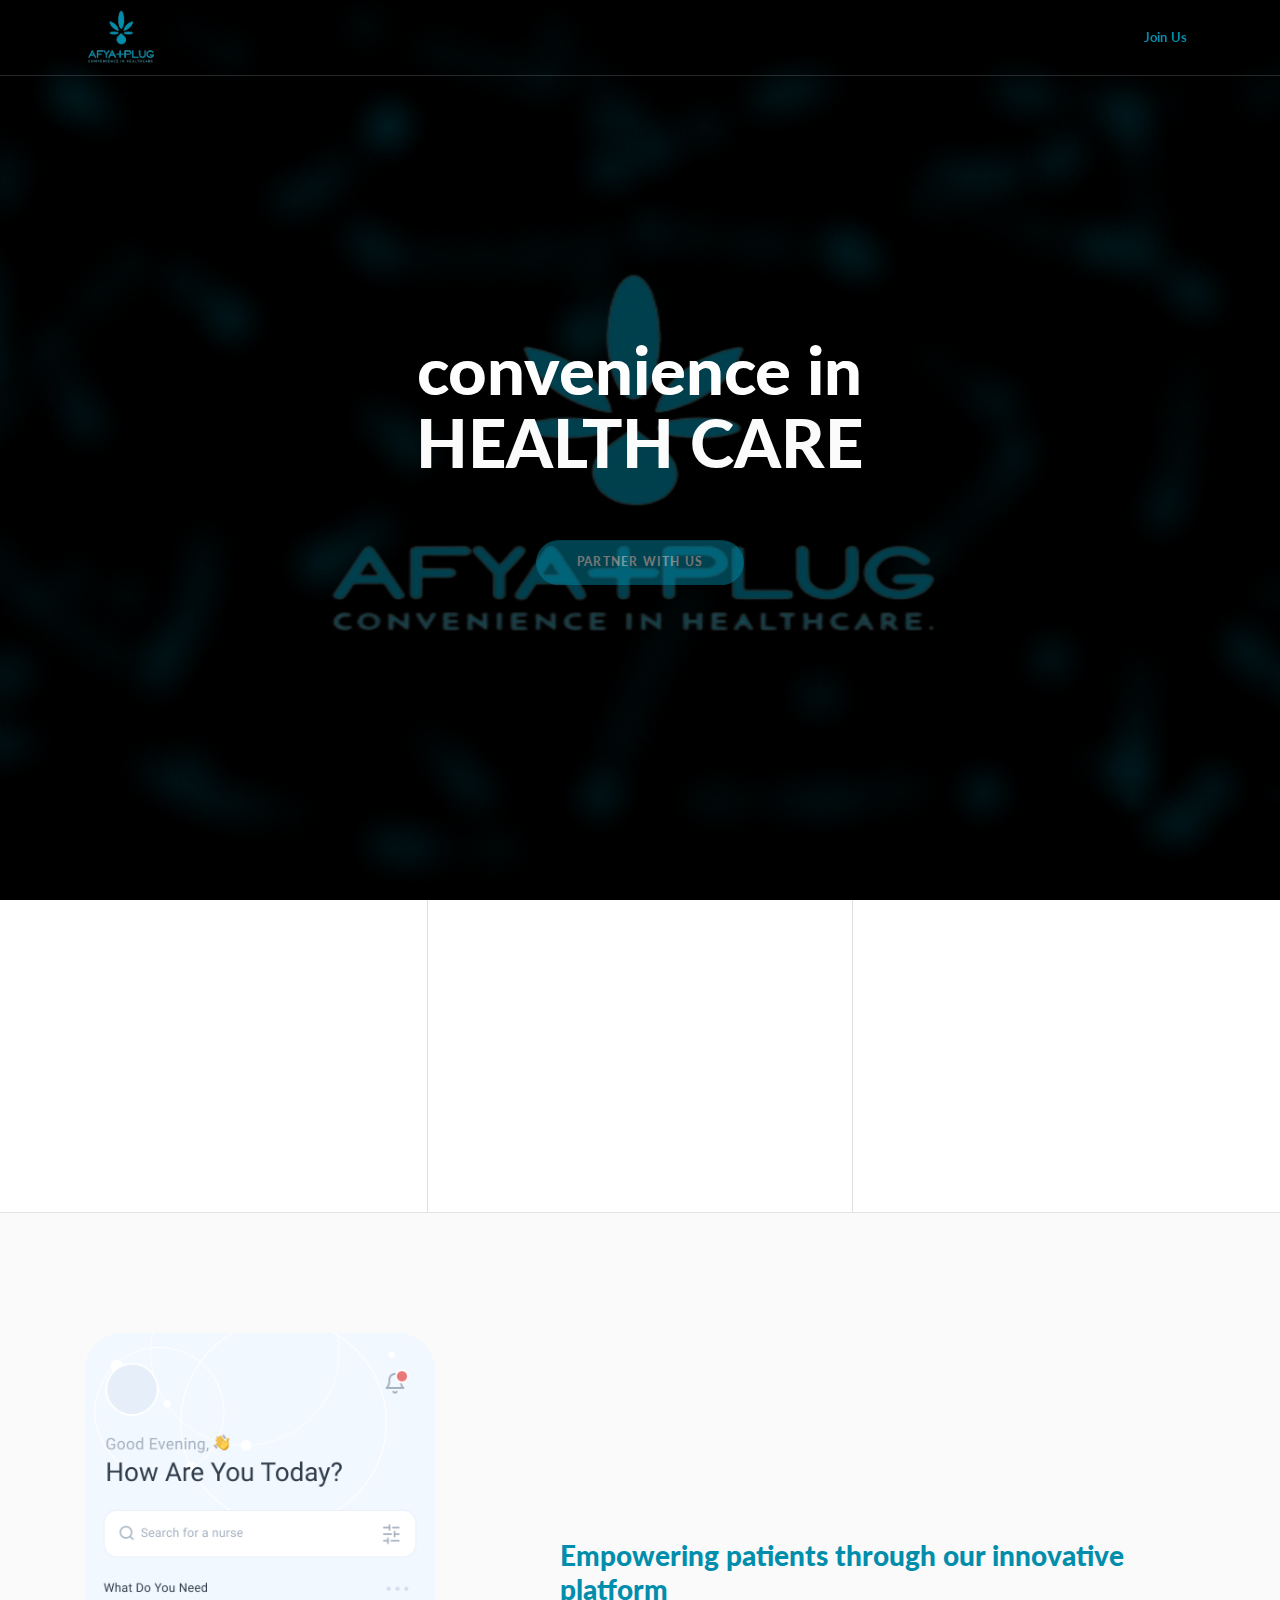
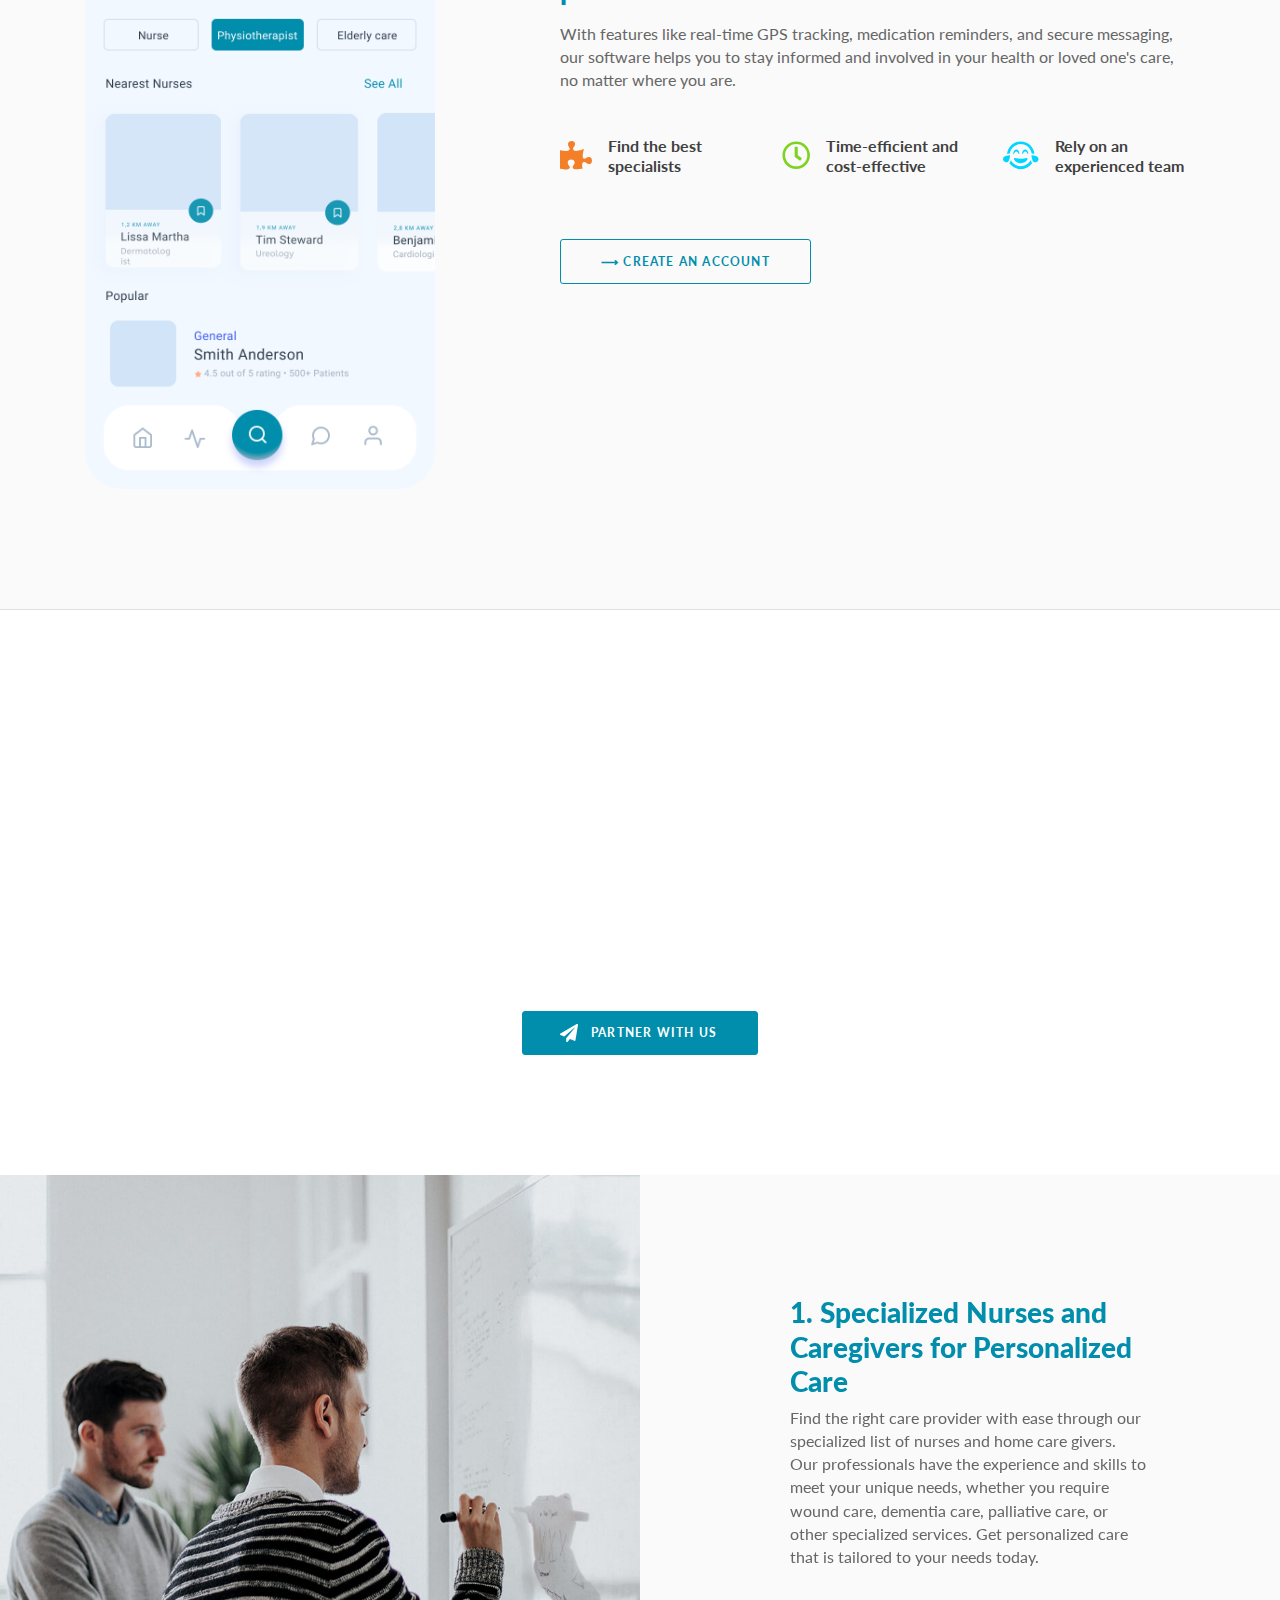
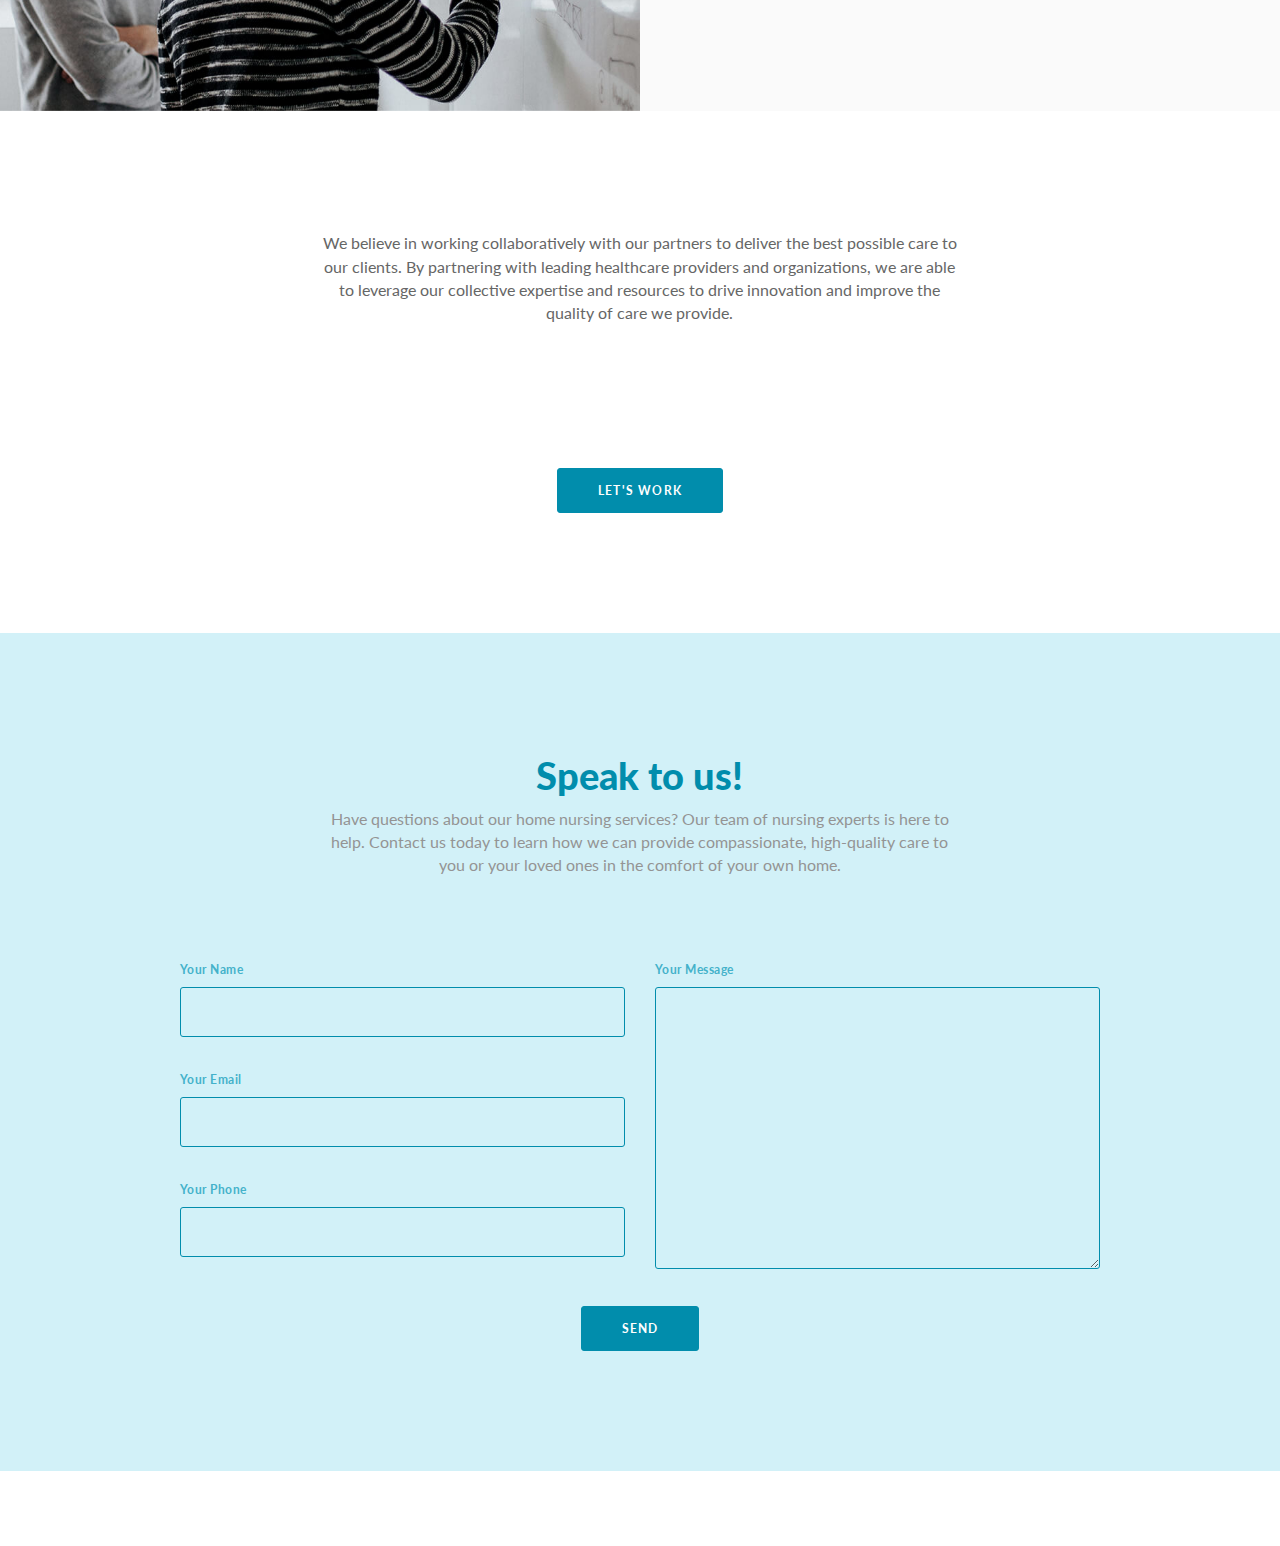
<file: index.html>
<!DOCTYPE html>
<html lang="en-US" dir="ltr">
  <head>
    <meta charset="utf-8" />
    <meta http-equiv="X-UA-Compatible" content="IE=edge" />
    <meta name="viewport" content="width=device-width, initial-scale=1" />

    <!-- ===============================================-->
    <!--    Document Title-->
    <!-- ===============================================-->
    <title>Afya Plug | Convenience in Health Care</title>

    <!-- ===============================================-->
    <!--    Favicons-->
    <!-- ===============================================-->
    <link
      rel="apple-touch-icon"
      sizes="180x180"
      href="assets/img/favicons/apple-touch-icon.png"
    />
    <link
      rel="icon"
      type="image/png"
      sizes="32x32"
      href="assets/img/favicon-img.png"
    />
    <link
      rel="icon"
      type="image/png"
      sizes="16x16"
      href="assets/img/favicon-img.png"
    />
    <link
      rel="shortcut icon"
      type="image/x-icon"
      href="assets/img/favicon-img.png"
    />
    <link rel="manifest" href="assets/img/favicons/manifest.json" />
    <meta
      name="msapplication-TileImage"
      content="assets/img/favicons/mstile-150x150.png"
    />
    <meta name="theme-color" content="#ffffff" />

    <!-- ===============================================-->
    <!--    Stylesheets-->
    <!-- ===============================================-->
    <link href="assets/lib/loaders.css/loaders.min.css" rel="stylesheet" />
    <link
      href="https://fonts.googleapis.com/css?family=PT+Mono%7cPT+Serif:400,400i%7cLato:100,300,400,700,800,900"
      rel="stylesheet"
    />
    <link href="assets/lib/fancybox/jquery.fancybox.min.css" rel="stylesheet" />
    <link href="assets/lib/owl.carousel/owl.carousel.css" rel="stylesheet" />
    <link href="assets/css/theme.css" rel="stylesheet" />
  </head>

  <body>
    <nav class="navbar navbar-expand-lg navbar-dark fixed-top navbar-sparrow">
      <div class="container">        
        <img src="assets/img/favicon-img.png" width="75px" alt="">
        <button
          class="navbar-toggler"
          type="button"
          data-toggle="collapse"
          data-target="#navbarNavDropdown1"
          aria-controls="navbarNavDropdown1"
          aria-expanded="false"
          aria-label="Toggle navigation"
        >
          <span class="navbar-toggler-icon"></span>
        </button>
        <div class="collapse navbar-collapse" id="navbarNavDropdown1">
          <ul class="navbar-nav ml-auto">
            <li class="nav-item">
              <a
                class="nav-link text-black"
                target="_blank"
                href="http://15.188.127.128/"
                >Join Us</a
              >
            </li>
          </ul>
        </div>
      </div>
    </nav>

    <!-- ===============================================-->
    <!--    Main Content-->
    <!-- ===============================================-->
    <main class="main min-vh-100" id="top">
      <!-- ============================================-->
      <!-- Preloader ==================================-->
      <div class="preloader" id="preloader">
        <div class="loader">
          <div class="line-scale-pulse-out-rapid">
            <div></div>
            <div></div>
            <div></div>
            <div></div>
            <div></div>
          </div>
        </div>
      </div>
      <!-- ============================================-->
      <!-- End of Preloader ===========================-->

      <!-- ============================================-->
      <!-- <section> begin ============================-->
      <section class="py-0 overflow-hidden" id="digital-header">
        <div
          class="bg-holder overlay digital-header overlay-1"
          style="background-image: url(assets/img/backgound_logo.png)"
          data-zanim-xs='{"delay":0,"animation":"zoom-out"}'
          data-zanim-trigger="scroll"
        ></div>
        <!--/.bg-holder-->

        <div class="container">
          <div
            class="row min-vh-100 align-items-center py-8 justify-content-center text-center"
          >
            <div
              class="col-lg-8 col-xl-7"
              data-zanim-timeline="{}"
              data-zanim-trigger="scroll"
            >
              <h1
                class="fs-3 fs-sm-4 fs-md-5 text-white parallax display-4"
                data-rellax-speed="4"
              >
                <span class="overflow-hidden d-block"
                  ><span
                    class="d-inline-block font-weight-black"
                    data-zanim-xs='{"delay":0.1}'
                    >convenience in</span
                  ></span
                ><span class="overflow-hidden d-block"
                  ><span
                    class="d-inline-block text-uppercase d-block py-1"
                    data-zanim-xs='{"delay":0.2}'
                    >health care</span
                  ></span
                >
              </h1>
              <div class="parallax py-3" data-rellax-speed="2">
                <div data-zanim-xs='{"delay":0.5}'>
                  <a
                    class="btn btn-danger rounded-capsule"
                    href="#digital-contact"
                    >partner with us</a
                  >
                </div>
              </div>
            </div>
          </div>
          <a
            class="indicator indicator-down"
            data-zanim-timeline='{"delay":1}'
            data-zanim-trigger="scroll"
            href="#target-down"
            data-fancyscroll="data-fancyscroll"
            data-offset="60"
            ><span
              class="indicator-arrow indicator-arrow-one"
              data-zanim-xs='{"from":{"opacity":0,"y":15},"to":{"opacity":1,"y":-5,"scale":1},"ease":"Back.easeOut","duration":0.4,"delay":0.25}'
            ></span
            ><span
              class="indicator-arrow indicator-arrow-two"
              data-zanim-xs='{"from":{"opacity":0,"y":15},"to":{"opacity":1,"y":-5,"scale":1},"ease":"Back.easeOut","duration":0.4,"delay":0.5}'
            ></span
          ></a>
        </div>
        <!-- end of .container-->
      </section>
      <!-- <section> close ============================-->
      <!-- ============================================-->

      <div id="target-down"></div>

      <!-- ============================================-->
      <!-- <section> begin ============================-->
      <section class="py-0" id="digital-features">
        <div class="container-fluid">
          <div class="row align-items-center py-6 py-md-8 py-lg-0">
            <div class="col-lg-4 px-lg-5">
              <div
                class="media text-sans-serif overflow-hidden"
                data-zanim-timeline='{"delay":0.1}'
                data-zanim-trigger="scroll"
              >
                <img
                  class="mr-3"
                  src="assets/img/icons/Untitled.png"
                  alt="icon"
                  width="50"
                  data-zanim-xs='{"delay":0.2,"animation":"slide-right"}'
                />
                <div class="media-body">
                  <div class="overflow-hidden">
                    <h4 data-zanim-xs='{"delay":0.1,"animation":"slide-right"}'>
                      Innovative home care solutions
                    </h4>
                  </div>
                  <div class="overflow-hidden">
                    <p
                      class="mb-0"
                      data-zanim-xs='{"delay":0.2,"animation":"slide-right"}'
                    >
                      We're a dynamic startup, driven by a passion for improving
                      home care services and dedicated to providing personalized
                      care for our clients.
                    </p>
                  </div>
                </div>
              </div>
            </div>
            <div
              class="col-lg-4 px-lg-5 border-lg-left border-lg-right border-300 py-4 py-md-7"
            >
              <div
                class="media text-sans-serif overflow-hidden"
                data-zanim-timeline='{"delay":0.2}'
                data-zanim-trigger="scroll"
              >
                <img
                  class="mr-3"
                  src="assets/img/icons/Untitled (1).png"
                  alt="icon"
                  width="50"
                  data-zanim-xs='{"delay":0.2,"animation":"slide-right"}'
                />
                <div class="media-body">
                  <div class="overflow-hidden">
                    <h4 data-zanim-xs='{"delay":0.1,"animation":"slide-right"}'>
                      Convenient nursing solutions
                    </h4>
                  </div>
                  <div class="overflow-hidden">
                    <p
                      class="mb-0"
                      data-zanim-xs='{"delay":0.2,"animation":"slide-right"}'
                    >
                      Experience the convenience of quality home nursing and
                      caregiving services tailored to your unique needs.
                    </p>
                  </div>
                </div>
              </div>
            </div>
            <div class="col-lg-4 px-lg-5">
              <div
                class="media text-sans-serif overflow-hidden"
                data-zanim-timeline='{"delay":0.3}'
                data-zanim-trigger="scroll"
              >
                <img
                  class="mr-3"
                  src="assets/img/icons/Untitled (2).png"
                  alt="icon"
                  width="50"
                  data-zanim-xs='{"delay":0.2,"animation":"slide-right"}'
                />
                <div class="media-body">
                  <div class="overflow-hidden">
                    <h4 data-zanim-xs='{"delay":0.1,"animation":"slide-right"}'>
                      Affordable rates and payment ease
                    </h4>
                  </div>
                  <div class="overflow-hidden">
                    <p
                      class="mb-0"
                      data-zanim-xs='{"delay":0.2,"animation":"slide-right"}'
                    >
                      Affordable rates and convenient payment options, so you
                      can focus on what matters most – the health and wellbeing
                      of your loved ones.
                    </p>
                  </div>
                </div>
              </div>
            </div>
          </div>
        </div>
        <!-- end of .container-->
      </section>
      <!-- <section> close ============================-->
      <!-- ============================================-->

      <!-- ============================================-->
      <!-- <section> begin ============================-->
      <section
        class="border-top border-bottom border-300 bg-light"
        id="digital-about"
      >
        <div class="container">
          <div class="row align-items-center">
            <div class="col-md-4">
              <img
                class="img-fluid"
                width="400px"
                src="assets/img/01.png"
                alt=""
              />
            </div>
            <div class="col-md-7 ml-auto">
              <h3 class="mb-3">
                Empowering patients through our innovative platform
              </h3>
              <p class="text-sans-serif">
                With features like real-time GPS tracking, medication reminders,
                and secure messaging, our software helps you to stay informed
                and involved in your health or loved one's care, no matter where
                you are.
              </p>
              <div class="row mt-4">
                <div class="col-lg-4">
                  <div class="media align-items-center mt-3">
                    <span
                      class="fas fa-puzzle-piece mr-3 fs-2 text-warning"
                    ></span>
                    <div class="media-body">
                      <h5 class="mb-0 font-weight-bold text-900">
                        Find the best specialists
                      </h5>
                    </div>
                  </div>
                </div>
                <div class="col-lg-4">
                  <div class="media align-items-center mt-3">
                    <span class="far fa-clock mr-3 fs-2 text-success"></span>
                    <div class="media-body">
                      <h5 class="mb-0 font-weight-bold text-900">
                        Time-efficient and cost-effective
                      </h5>
                    </div>
                  </div>
                </div>
                <div class="col-lg-4">
                  <div class="media align-items-center mt-3">
                    <span class="far fa-grin-tears mr-3 fs-2 text-info"></span>
                    <div class="media-body">
                      <h5 class="mb-0 font-weight-bold text-900">
                        Rely on an experienced team
                      </h5>
                    </div>
                  </div>
                </div>
              </div>
              <a class="btn btn-outline-danger mt-6" href="http://15.188.127.128/web/signup?"
                >&xrarr; Create an Account</a
              >
            </div>
          </div>
        </div>
        <!-- end of .container-->
      </section>
      <!-- <section> close ============================-->
      <!-- ============================================-->

      <!-- ============================================-->
      <!-- <section> begin ============================-->
      <section class="text-center text-sans-serif" id="digital-features-1">
        <div class="container">
          <div class="row mt-7 text-left">
            <div
              class="col-sm-6 col-lg-4 pr-sm-5 mt-4"
              data-zanim-timeline='{"delay":0.3}'
              data-zanim-trigger="scroll"
            >
              <div class="media text-sans-serif">
                <span
                  class="mr-3 fs-3 far fa-pay"
                  data-zanim-xs='{"delay":0.2,"animation":"slide-right"}'
                ></span>
                <div class="media-body overflow-hidden">
                  <h6
                    class="ls text-uppercase"
                    data-zanim-xs='{"delay":0.2,"animation":"slide-right"}'
                  >
                    Pocket Friendly Charges
                  </h6>
                  <p data-zanim-xs='{"delay":0.3,"animation":"slide-right"}'>
                    Vast selection of qualified specialist to help you reach
                    health goals by offering affordable prices.
                  </p>
                </div>
              </div>
            </div>
            <div
              class="col-sm-6 col-lg-4 pr-sm-5 mt-4"
              data-zanim-timeline='{"delay":0.4}'
              data-zanim-trigger="scroll"
            >
              <div class="media text-sans-serif">
                <span
                  class="mr-3 fs-3 far fa-pay"
                  data-zanim-xs='{"delay":0.2,"animation":"slide-right"}'
                ></span>
                <div class="media-body overflow-hidden">
                  <h6
                    class="ls text-uppercase"
                    data-zanim-xs='{"delay":0.2,"animation":"slide-right"}'
                  >
                    Credit Card & M-Pesa Payments
                  </h6>
                  <p data-zanim-xs='{"delay":0.3,"animation":"slide-right"}'>
                    Easy payment options accessible to all.
                  </p>
                </div>
              </div>
            </div>
            <div
              class="col-sm-6 col-lg-4 pr-sm-5 mt-4"
              data-zanim-timeline='{"delay":0.5}'
              data-zanim-trigger="scroll"
            >
              <div class="media text-sans-serif">
                <span
                  class="mr-3 fs-3 far fa-pay"
                  data-zanim-xs='{"delay":0.2,"animation":"slide-right"}'
                ></span>
                <div class="media-body overflow-hidden">
                  <h6
                    class="ls text-uppercase"
                    data-zanim-xs='{"delay":0.2,"animation":"slide-right"}'
                  >
                    Email & SMS Notifications
                  </h6>
                  <p data-zanim-xs='{"delay":0.3,"animation":"slide-right"}'>
                    Instant notifications on medication and invoicing.
                  </p>
                </div>
              </div>
            </div>
            <div class="col-12 text-center mt-6">
              <a class="btn btn-danger" href="#digital-contact"
                ><span
                  class="fas fa-paper-plane mr-3"
                  data-fa-transform="grow-8"
                ></span
                >Partner with us</a
              >
            </div>
          </div>
        </div>
        <!-- end of .container-->
      </section>
      <!-- <section> close ============================-->
      <!-- ============================================-->

      <!-- ============================================-->
      <!-- <section> begin ============================-->
      <section class="py-0 overflow-hidden" id="digital-we-do">
        <div class="container-fluid px-lg-0">
          <div class="row align-items-center">
            <div class="col-lg-6 align-self-stretch py-11">
              <div
                class="bg-holder"
                style="background-image: url(assets/img/digital-strategy.jpg)"
              ></div>
              <!--/.bg-holder-->
            </div>
            <div
              class="col-lg-6 px-sm-6 px-md-8 px-lg-6 px-xl-8 py-6 py-md-8 align-self-stretch bg-light"
            >
              <div
                class="owl-carousel owl-theme owl-nav-outer owl-theme-white px-4"
                data-options='{"items":1,"autoplay":true,"dots":false,"loop":true,"nav":true,"mouseDrag":true,"autoplayHoverPause":true}'
              >
                <div class="text-sans-serif">
                  <h3 class="mb-2 font-weight-normal">
                    <span class="font-weight-black"
                      >1. Specialized Nurses and Caregivers for Personalized
                      Care</span
                    >
                  </h3>
                  <p class="mb-0">
                    Find the right care provider with ease through our
                    specialized list of nurses and home care givers. Our
                    professionals have the experience and skills to meet your
                    unique needs, whether you require wound care, dementia care,
                    palliative care, or other specialized services. Get
                    personalized care that is tailored to your needs today.
                  </p>
                </div>
                <div class="text-sans-serif">
                  <h3 class="mb-2 font-weight-normal">
                    <span class="font-weight-black"
                      >2. Expert Registered Nurses for Quality Personalized Care</span
                    >
                  </h3>
                  <p class="mb-0">
                    Experience quality care with our expert registered nurses.
                    Our team is trained in a variety of areas, experienced in
                    working with patients of all ages and medical conditions,
                    and passionate about providing compassionate care. Get
                    personalized care plans, ongoing support, and education
                    focused on improving your well-being. Join us today.
                  </p>
                </div>
                <div class="text-sans-serif">
                  <h3 class="mb-2 font-weight-normal">
                    <span class="font-weight-black"
                      >3. Real-time health tracking and updates for better
                      health</span
                    >
                  </h3>
                  <p class="mb-0">
                    Monitor your health with ease through real-time updates and
                    health tracking on our nursing application. Keep track of
                    vital signs, medications, and symptoms, and receive instant
                    notifications of any changes. Get personalized care plans
                    and quick access to healthcare professionals, all from your
                    mobile device.
                  </p>
                </div>
                <div class="text-sans-serif">
                  <h3 class="mb-2 font-weight-normal">
                    <span class="font-weight-black">4. Convenient Billing</span>
                  </h3>
                  <p class="mb-0">
                    Pay your healthcare bills easily with our mobile payment
                    options. Link your account to your preferred service, pay
                    securely from your mobile device, and track payments in
                    real-time. Enjoy the convenience and safety of mobile
                    payments, and say goodbye to paper bills and long waits on
                    hold.
                  </p>
                </div>
              </div>
            </div>
          </div>
        </div>
        <!-- end of .container-->
      </section>
      <!-- <section> close ============================-->
      <!-- ============================================-->

      <!-- ============================================-->
      <!-- <section> begin ============================-->
      <section class="text-center text-sans-serif" id="digital-partners">
        <div class="container">
          <div class="row justify-content-center">
            <div class="col-lg-7">
              <p>
                We believe in working collaboratively with our partners to
                deliver the best possible care to our clients. By partnering
                with leading healthcare providers and organizations, we are able
                to leverage our collective expertise and resources to drive
                innovation and improve the quality of care we provide.
              </p>
            </div>
          </div>
          <div class="row justify-content-center mt-6">
            <!-- <div
              class="col-6 col-md-4 col-lg-3 d-flex justify-content-center align-items-center mt-4"
            >
              <div class="bg-light p-4 p-sm-6 h-100 rounded">
                <img
                  class="logo-grid"
                  src="assets/img/logo/13.png"
                  alt=""
                  data-zanim-xs='{"delay":0.5,"animation":"zoom-in"}'
                  data-zanim-trigger="scroll"
                />
              </div>
            </div>
            <div
              class="col-6 col-md-4 col-lg-3 d-flex justify-content-center align-items-center mt-4"
            >
              <div class="bg-light p-4 p-sm-6 h-100 rounded">
                <img
                  class="logo-grid"
                  src="assets/img/logo/04.png"
                  alt=""
                  data-zanim-xs='{"delay":0.6,"animation":"zoom-in"}'
                  data-zanim-trigger="scroll"
                />
              </div>
            </div>
            <div
              class="col-6 col-md-4 col-lg-3 d-flex justify-content-center align-items-center mt-4"
            >
              <div class="bg-light p-4 p-sm-6 h-100 rounded">
                <img
                  class="logo-grid"
                  src="assets/img/logo/27.png"
                  alt=""
                  data-zanim-xs='{"delay":0.7,"animation":"zoom-in"}'
                  data-zanim-trigger="scroll"
                />
              </div>
            </div>
            <div
              class="col-6 col-md-4 col-lg-3 d-flex justify-content-center align-items-center mt-4"
            >
              <div class="bg-light p-4 p-sm-6 h-100 rounded">
                <img
                  class="logo-grid"
                  src="assets/img/logo/14.png"
                  alt=""
                  data-zanim-xs='{"delay":0.8,"animation":"zoom-in"}'
                  data-zanim-trigger="scroll"
                />
              </div>
            </div> -->
          </div>
          <div class="row mt-6 text-center">
            <div class="col">
              <a class="btn btn-danger" href="#digital-contact">Let's work</a>
            </div>
          </div>
        </div>
        <!-- end of .container-->
      </section>
      <!-- <section> close ============================-->
      <!-- ============================================-->

      <!-- ============================================-->
      <!-- <section> begin ============================-->
      <section
        class="text-center bg-black text-sans-serif"
        id="digital-contact"
      >
        <div class="container">
          <div class="row justify-content-center">
            <div class="col-lg-7">
              <h2 class="text-black">Speak to us!</h2>
              <p class="text-500">
                Have questions about our home nursing services? Our team of
                nursing experts is here to help. Contact us today to learn how
                we can provide compassionate, high-quality care to you or your
                loved ones in the comfort of your own home.
              </p>
            </div>
          </div>
          <form class="zform text-left mt-6">
            <div class="row justify-content-center">
              <div class="col-lg-5">
                <input
                  type="hidden"
                  name="to"
                  value="username@domain.extension"
                />
                <div class="form-group mb-4">
                  <label class="text-400 font-weight-bold ls fs--1"
                    >Your Name</label
                  >
                  <input
                    class="fs-0 form-control border-800 bg-transparent"
                    type="text"
                    required="required"
                  />
                </div>
                <div class="form-group mb-4">
                  <label class="text-400 font-weight-bold ls fs--1"
                    >Your Email</label
                  >
                  <input
                    class="fs-0 form-control border-800 bg-transparent"
                    type="email"
                    required="required"
                  />
                </div>
                <div class="form-group mb-4">
                  <label class="text-400 font-weight-bold ls fs--1"
                    >Your Phone</label
                  >
                  <input
                    class="fs-0 form-control border-800 bg-transparent"
                    type="text"
                    required="required"
                  />
                </div>
              </div>
              <div class="col-lg-5">
                <div class="form-group mb-4">
                  <label class="text-400 font-weight-bold ls fs--1"
                    >Your Message</label
                  >
                  <textarea
                    class="fs-0 form-control border-800 bg-transparent"
                    rows="11"
                    required="required"
                  ></textarea>
                </div>
              </div>
              <div class="col-lg-10 text-center">
                <div class="zform-feedback my-2"></div>
                <input class="btn btn-danger" type="submit" value="send" />
              </div>
            </div>
          </form>
        </div>
        <!-- end of .container-->
      </section>
      <!-- <section> close ============================-->
      <!-- ============================================-->
    </main>
    <!-- ===============================================-->
    <!--    End of Main Content-->
    <!-- ===============================================-->

    <!--===============================================-->
    <!--    Footer-->
    <!--===============================================-->
    <footer
      class="footer bg-black text-600 py-4 text-sans-serif text-center overflow-hidden"
      data-zanim-timeline="{}"
      data-zanim-trigger="scroll"
    >
      <div class="container">
        <div class="row align-items-center">
          <div class="col-lg-4 order-lg-2">
            <a
              class="indicator indicator-up"
              href="#top"
              data-fancyscroll="data-fancyscroll"
              ><span
                class="indicator-arrow indicator-arrow-one"
                data-zanim-xs='{"from":{"opacity":0,"y":15},"to":{"opacity":1,"y":-5,"scale":1},"ease":"Back.easeOut","duration":0.4,"delay":0.9}'
              ></span
              ><span
                class="indicator-arrow indicator-arrow-two"
                data-zanim-xs='{"from":{"opacity":0,"y":15},"to":{"opacity":1,"y":-5,"scale":1},"ease":"Back.easeOut","duration":0.4,"delay":1.05}'
              ></span
            ></a>
          </div>
          <div class="col-lg-4 text-lg-left mt-4 mt-lg-0">
            <p class="fs--1 text-uppercase ls font-weight-bold mb-0">
              Copyright &copy; 2023 AfyaPlug&trade;
            </p>
          </div>
          <!-- <div class="col-lg-4 text-lg-right order-lg-2 mt-2 mt-lg-0">
            <p class="fs--1 text-uppercase ls font-weight-bold mb-0">
              Made with<span class="text-danger fas fa-heart mx-1"></span>by
              <a class="text-600" href="https://themewagon.com/">Themewagon</a>
            </p>
          </div> -->
        </div>
      </div>
    </footer>

    <!-- ===============================================-->
    <!--    JavaScripts-->
    <!-- ===============================================-->
    <script src="assets/js/jquery.min.js"></script>
    <script src="assets/js/popper.min.js"></script>
    <script src="assets/js/bootstrap.js"></script>
    <script src="assets/js/plugins.js"></script>
    <script src="assets/lib/loaders.css/loaders.css.js"></script>
    <script src="assets/js/stickyfill.min.js"></script>
    <script src="assets/lib/jtap/jquery.tap.js"></script>
    <script src="assets/js/rellax.min.js"></script>
    <script src="assets/lib/fancybox/jquery.fancybox.min.js"></script>
    <script src="assets/lib/owl.carousel/owl.carousel.js"></script>
    <script src="assets/js/theme.js"></script>
  </body>
</html>
</file>
<file: assets/lib/loaders.css/loaders.min.css>
.ball-pulse-sync>div,.ball-pulse>div{width:15px;height:15px;margin:2px;display:inline-block}.ball-pulse-sync>div,.ball-pulse>div,.ball-scale>div{background-color:#fff;border-radius:100%}@-webkit-keyframes scale{0%,80%{-webkit-transform:scale(1);transform:scale(1);opacity:1}45%{-webkit-transform:scale(.1);transform:scale(.1);opacity:.7}}@keyframes scale{0%,80%{-webkit-transform:scale(1);transform:scale(1);opacity:1}45%{-webkit-transform:scale(.1);transform:scale(.1);opacity:.7}}.ball-pulse>div:nth-child(0){-webkit-animation:scale .75s -.36s infinite cubic-bezier(.2,.68,.18,1.08);animation:scale .75s -.36s infinite cubic-bezier(.2,.68,.18,1.08)}.ball-pulse>div:nth-child(1){-webkit-animation:scale .75s -.24s infinite cubic-bezier(.2,.68,.18,1.08);animation:scale .75s -.24s infinite cubic-bezier(.2,.68,.18,1.08)}.ball-pulse>div:nth-child(2){-webkit-animation:scale .75s -.12s infinite cubic-bezier(.2,.68,.18,1.08);animation:scale .75s -.12s infinite cubic-bezier(.2,.68,.18,1.08)}.ball-pulse>div:nth-child(3){-webkit-animation:scale .75s 0s infinite cubic-bezier(.2,.68,.18,1.08);animation:scale .75s 0s infinite cubic-bezier(.2,.68,.18,1.08)}.ball-pulse>div{-webkit-animation-fill-mode:both;animation-fill-mode:both}@-webkit-keyframes ball-pulse-sync{33%{-webkit-transform:translateY(10px);transform:translateY(10px)}66%{-webkit-transform:translateY(-10px);transform:translateY(-10px)}100%{-webkit-transform:translateY(0);transform:translateY(0)}}@keyframes ball-pulse-sync{33%{-webkit-transform:translateY(10px);transform:translateY(10px)}66%{-webkit-transform:translateY(-10px);transform:translateY(-10px)}100%{-webkit-transform:translateY(0);transform:translateY(0)}}.ball-pulse-sync>div:nth-child(0){-webkit-animation:ball-pulse-sync .6s -.21s infinite ease-in-out;animation:ball-pulse-sync .6s -.21s infinite ease-in-out}.ball-pulse-sync>div:nth-child(1){-webkit-animation:ball-pulse-sync .6s -.14s infinite ease-in-out;animation:ball-pulse-sync .6s -.14s infinite ease-in-out}.ball-pulse-sync>div:nth-child(2){-webkit-animation:ball-pulse-sync .6s -.07s infinite ease-in-out;animation:ball-pulse-sync .6s -.07s infinite ease-in-out}.ball-pulse-sync>div:nth-child(3){-webkit-animation:ball-pulse-sync .6s 0s infinite ease-in-out;animation:ball-pulse-sync .6s 0s infinite ease-in-out}.ball-pulse-sync>div{-webkit-animation-fill-mode:both;animation-fill-mode:both}@-webkit-keyframes ball-scale{0%{-webkit-transform:scale(0);transform:scale(0)}100%{-webkit-transform:scale(1);transform:scale(1);opacity:0}}@keyframes ball-scale{0%{-webkit-transform:scale(0);transform:scale(0)}100%{-webkit-transform:scale(1);transform:scale(1);opacity:0}}.ball-scale>div{height:60px;width:60px;animation:ball-scale 1s 0s ease-in-out infinite}.ball-scale-random>div,.ball-scale>div{display:inline-block;margin:2px;-webkit-animation:ball-scale 1s 0s ease-in-out infinite}.ball-scale-random{width:37px;height:40px}.ball-scale-random>div{background-color:#fff;border-radius:100%;position:absolute;height:30px;width:30px;animation:ball-scale 1s 0s ease-in-out infinite}.ball-rotate>div,.ball-rotate>div:after,.ball-rotate>div:before{background-color:#fff;width:15px;height:15px;border-radius:100%}.ball-rotate,.ball-rotate>div{position:relative}.ball-scale-random>div:nth-child(1){margin-left:-7px;-webkit-animation:ball-scale 1s .2s ease-in-out infinite;animation:ball-scale 1s .2s ease-in-out infinite}.ball-scale-random>div:nth-child(3){margin-left:-2px;margin-top:9px;-webkit-animation:ball-scale 1s .5s ease-in-out infinite;animation:ball-scale 1s .5s ease-in-out infinite}@-webkit-keyframes rotate{0%{-webkit-transform:rotate(0);transform:rotate(0)}50%{-webkit-transform:rotate(180deg);transform:rotate(180deg)}100%{-webkit-transform:rotate(360deg);transform:rotate(360deg)}}.ball-rotate>div{margin:2px;-webkit-animation-fill-mode:both;animation-fill-mode:both}.ball-rotate>div:first-child{-webkit-animation:rotate 1s 0s cubic-bezier(.7,-.13,.22,.86) infinite;animation:rotate 1s 0s cubic-bezier(.7,-.13,.22,.86) infinite}.ball-rotate>div:after,.ball-rotate>div:before{margin:2px;content:"";position:absolute;opacity:.8}.ball-rotate>div:before{top:0;left:-28px}.ball-rotate>div:after{top:0;left:25px}.ball-clip-rotate>div{border-radius:100%;margin:2px;border:2px solid #fff;border-bottom-color:transparent;height:25px;width:25px;background:0 0!important;display:inline-block;-webkit-animation:rotate .75s 0s linear infinite;animation:rotate .75s 0s linear infinite}@keyframes rotate{0%{-webkit-transform:rotate(0);transform:rotate(0)}50%{-webkit-transform:rotate(180deg);transform:rotate(180deg)}100%{-webkit-transform:rotate(360deg);transform:rotate(360deg)}}@keyframes scale{30%{-webkit-transform:scale(.3);transform:scale(.3)}100%{-webkit-transform:scale(1);transform:scale(1)}}.ball-clip-rotate-pulse{position:relative;-webkit-transform:translateY(-15px);-ms-transform:translateY(-15px);transform:translateY(-15px)}.ball-clip-rotate-pulse>div{-webkit-animation-fill-mode:both;animation-fill-mode:both;position:absolute;top:0;left:0;border-radius:100%}.ball-clip-rotate-pulse>div:first-child{background:#fff;height:16px;width:16px;top:7px;left:-7px;-webkit-animation:scale 1s 0s cubic-bezier(.09,.57,.49,.9) infinite;animation:scale 1s 0s cubic-bezier(.09,.57,.49,.9) infinite}.ball-clip-rotate-pulse>div:last-child{position:absolute;width:30px;height:30px;left:-16px;top:-2px;background:0 0;border:2px solid;border-color:#fff transparent;-webkit-animation:rotate 1s 0s cubic-bezier(.09,.57,.49,.9) infinite;animation:rotate 1s 0s cubic-bezier(.09,.57,.49,.9) infinite;-webkit-animation-duration:1s;animation-duration:1s}@keyframes rotate{0%{-webkit-transform:rotate(0) scale(1);transform:rotate(0) scale(1)}50%{-webkit-transform:rotate(180deg) scale(.6);transform:rotate(180deg) scale(.6)}100%{-webkit-transform:rotate(360deg) scale(1);transform:rotate(360deg) scale(1)}}.ball-clip-rotate-multiple{position:relative}.ball-clip-rotate-multiple>div{position:absolute;left:-20px;top:-20px;border:2px solid #fff;border-bottom-color:transparent;border-top-color:transparent;border-radius:100%;height:35px;width:35px;-webkit-animation:rotate 1s 0s ease-in-out infinite;animation:rotate 1s 0s ease-in-out infinite}.ball-clip-rotate-multiple>div:last-child{display:inline-block;top:-10px;left:-10px;width:15px;height:15px;-webkit-animation-duration:.5s;animation-duration:.5s;border-color:#fff transparent;-webkit-animation-direction:reverse;animation-direction:reverse}@-webkit-keyframes ball-scale-ripple{0%{-webkit-transform:scale(.1);transform:scale(.1);opacity:1}70%{-webkit-transform:scale(1);transform:scale(1);opacity:.7}100%{opacity:0}}@keyframes ball-scale-ripple{0%{-webkit-transform:scale(.1);transform:scale(.1);opacity:1}70%{-webkit-transform:scale(1);transform:scale(1);opacity:.7}100%{opacity:0}}.ball-scale-ripple>div{height:50px;width:50px;border-radius:100%;border:2px solid #fff;-webkit-animation:ball-scale-ripple 1s 0s infinite cubic-bezier(.21,.53,.56,.8);animation:ball-scale-ripple 1s 0s infinite cubic-bezier(.21,.53,.56,.8)}@-webkit-keyframes ball-scale-ripple-multiple{0%{-webkit-transform:scale(.1);transform:scale(.1);opacity:1}70%{-webkit-transform:scale(1);transform:scale(1);opacity:.7}100%{opacity:0}}@keyframes ball-scale-ripple-multiple{0%{-webkit-transform:scale(.1);transform:scale(.1);opacity:1}70%{-webkit-transform:scale(1);transform:scale(1);opacity:.7}100%{opacity:0}}.ball-scale-ripple-multiple{position:relative;-webkit-transform:translateY(-25px);-ms-transform:translateY(-25px);transform:translateY(-25px)}.ball-scale-ripple-multiple>div:nth-child(0){-webkit-animation-delay:-.8s;animation-delay:-.8s}.ball-scale-ripple-multiple>div:nth-child(1){-webkit-animation-delay:-.6s;animation-delay:-.6s}.ball-scale-ripple-multiple>div:nth-child(2){-webkit-animation-delay:-.4s;animation-delay:-.4s}.ball-scale-ripple-multiple>div:nth-child(3){-webkit-animation-delay:-.2s;animation-delay:-.2s}.ball-scale-ripple-multiple>div{position:absolute;top:-2px;left:-26px;width:50px;height:50px;border-radius:100%;border:2px solid #fff;-webkit-animation:ball-scale-ripple-multiple 1.25s 0s infinite cubic-bezier(.21,.53,.56,.8);animation:ball-scale-ripple-multiple 1.25s 0s infinite cubic-bezier(.21,.53,.56,.8)}@-webkit-keyframes ball-beat{50%{opacity:.2;-webkit-transform:scale(.75);transform:scale(.75)}100%{opacity:1;-webkit-transform:scale(1);transform:scale(1)}}@keyframes ball-beat{50%{opacity:.2;-webkit-transform:scale(.75);transform:scale(.75)}100%{opacity:1;-webkit-transform:scale(1);transform:scale(1)}}.ball-beat>div{background-color:#fff;width:15px;height:15px;border-radius:100%;margin:2px;display:inline-block;-webkit-animation:ball-beat .7s 0s infinite linear;animation:ball-beat .7s 0s infinite linear}.ball-beat>div:nth-child(2n-1){-webkit-animation-delay:-.35s!important;animation-delay:-.35s!important}@-webkit-keyframes ball-scale-multiple{0%{-webkit-transform:scale(0);transform:scale(0);opacity:0}5%{opacity:1}100%{-webkit-transform:scale(1);transform:scale(1);opacity:0}}@keyframes ball-scale-multiple{0%{-webkit-transform:scale(0);transform:scale(0);opacity:0}5%{opacity:1}100%{-webkit-transform:scale(1);transform:scale(1);opacity:0}}.ball-scale-multiple{position:relative;-webkit-transform:translateY(-30px);-ms-transform:translateY(-30px);transform:translateY(-30px)}.ball-scale-multiple>div:nth-child(2){-webkit-animation-delay:-.4s;animation-delay:-.4s}.ball-scale-multiple>div:nth-child(3){-webkit-animation-delay:-.2s;animation-delay:-.2s}.ball-scale-multiple>div{background-color:#fff;border-radius:100%;position:absolute;left:-30px;top:0;opacity:0;margin:0;width:60px;height:60px;-webkit-animation:ball-scale-multiple 1s 0s linear infinite;animation:ball-scale-multiple 1s 0s linear infinite}@-webkit-keyframes ball-triangle-path-1{33%{-webkit-transform:translate(25px,-50px);transform:translate(25px,-50px)}66%{-webkit-transform:translate(50px,0);transform:translate(50px,0)}100%{-webkit-transform:translate(0,0);transform:translate(0,0)}}@keyframes ball-triangle-path-1{33%{-webkit-transform:translate(25px,-50px);transform:translate(25px,-50px)}66%{-webkit-transform:translate(50px,0);transform:translate(50px,0)}100%{-webkit-transform:translate(0,0);transform:translate(0,0)}}@-webkit-keyframes ball-triangle-path-2{33%{-webkit-transform:translate(25px,50px);transform:translate(25px,50px)}66%{-webkit-transform:translate(-25px,50px);transform:translate(-25px,50px)}100%{-webkit-transform:translate(0,0);transform:translate(0,0)}}@keyframes ball-triangle-path-2{33%{-webkit-transform:translate(25px,50px);transform:translate(25px,50px)}66%{-webkit-transform:translate(-25px,50px);transform:translate(-25px,50px)}100%{-webkit-transform:translate(0,0);transform:translate(0,0)}}@-webkit-keyframes ball-triangle-path-3{33%{-webkit-transform:translate(-50px,0);transform:translate(-50px,0)}66%{-webkit-transform:translate(-25px,-50px);transform:translate(-25px,-50px)}100%{-webkit-transform:translate(0,0);transform:translate(0,0)}}@keyframes ball-triangle-path-3{33%{-webkit-transform:translate(-50px,0);transform:translate(-50px,0)}66%{-webkit-transform:translate(-25px,-50px);transform:translate(-25px,-50px)}100%{-webkit-transform:translate(0,0);transform:translate(0,0)}}.ball-triangle-path{position:relative;-webkit-transform:translate(-29.99px,-37.51px);-ms-transform:translate(-29.99px,-37.51px);transform:translate(-29.99px,-37.51px)}.ball-triangle-path>div:nth-child(1){-webkit-animation-name:ball-triangle-path-1;animation-name:ball-triangle-path-1;-webkit-animation-delay:0;animation-delay:0;-webkit-animation-duration:2s;animation-duration:2s;-webkit-animation-timing-function:ease-in-out;animation-timing-function:ease-in-out;-webkit-animation-iteration-count:infinite;animation-iteration-count:infinite}.ball-triangle-path>div:nth-child(2){-webkit-animation-name:ball-triangle-path-2;animation-name:ball-triangle-path-2;-webkit-animation-delay:0;animation-delay:0;animation-duration:2s;animation-timing-function:ease-in-out;-webkit-animation-iteration-count:infinite;animation-iteration-count:infinite}.ball-triangle-path>div:nth-child(2),.ball-triangle-path>div:nth-child(3){-webkit-animation-duration:2s;-webkit-animation-timing-function:ease-in-out}.ball-triangle-path>div:nth-child(3){-webkit-animation-name:ball-triangle-path-3;animation-name:ball-triangle-path-3;-webkit-animation-delay:0;animation-delay:0;animation-duration:2s;animation-timing-function:ease-in-out;-webkit-animation-iteration-count:infinite;animation-iteration-count:infinite}.ball-triangle-path>div{-webkit-animation-fill-mode:both;animation-fill-mode:both;position:absolute;width:10px;height:10px;border-radius:100%;border:1px solid #fff}.ball-grid-beat>div,.ball-pulse-rise>div{background-color:#fff;height:15px;border-radius:100%;margin:2px}.ball-triangle-path>div:nth-of-type(1){top:50px}.ball-triangle-path>div:nth-of-type(2){left:25px}.ball-triangle-path>div:nth-of-type(3){top:50px;left:50px}@-webkit-keyframes ball-pulse-rise-even{0%{-webkit-transform:scale(1.1);transform:scale(1.1)}25%{-webkit-transform:translateY(-30px);transform:translateY(-30px)}50%{-webkit-transform:scale(.4);transform:scale(.4)}75%{-webkit-transform:translateY(30px);transform:translateY(30px)}100%{-webkit-transform:translateY(0);transform:translateY(0);-webkit-transform:scale(1);transform:scale(1)}}@keyframes ball-pulse-rise-even{0%{-webkit-transform:scale(1.1);transform:scale(1.1)}25%{-webkit-transform:translateY(-30px);transform:translateY(-30px)}50%{-webkit-transform:scale(.4);transform:scale(.4)}75%{-webkit-transform:translateY(30px);transform:translateY(30px)}100%{-webkit-transform:translateY(0);transform:translateY(0);-webkit-transform:scale(1);transform:scale(1)}}@-webkit-keyframes ball-pulse-rise-odd{0%{-webkit-transform:scale(.4);transform:scale(.4)}25%{-webkit-transform:translateY(30px);transform:translateY(30px)}50%{-webkit-transform:scale(1.1);transform:scale(1.1)}75%{-webkit-transform:translateY(-30px);transform:translateY(-30px)}100%{-webkit-transform:translateY(0);transform:translateY(0);-webkit-transform:scale(.75);transform:scale(.75)}}@keyframes ball-pulse-rise-odd{0%{-webkit-transform:scale(.4);transform:scale(.4)}25%{-webkit-transform:translateY(30px);transform:translateY(30px)}50%{-webkit-transform:scale(1.1);transform:scale(1.1)}75%{-webkit-transform:translateY(-30px);transform:translateY(-30px)}100%{-webkit-transform:translateY(0);transform:translateY(0);-webkit-transform:scale(.75);transform:scale(.75)}}.ball-pulse-rise>div{width:15px;-webkit-animation-fill-mode:both;animation-fill-mode:both;display:inline-block;-webkit-animation-duration:1s;animation-duration:1s;-webkit-animation-timing-function:cubic-bezier(.15,.46,.9,.6);animation-timing-function:cubic-bezier(.15,.46,.9,.6);-webkit-animation-iteration-count:infinite;animation-iteration-count:infinite;-webkit-animation-delay:0;animation-delay:0}.ball-pulse-rise>div:nth-child(2n){-webkit-animation-name:ball-pulse-rise-even;animation-name:ball-pulse-rise-even}.ball-pulse-rise>div:nth-child(2n-1){-webkit-animation-name:ball-pulse-rise-odd;animation-name:ball-pulse-rise-odd}@-webkit-keyframes ball-grid-beat{50%{opacity:.7}100%{opacity:1}}@keyframes ball-grid-beat{50%{opacity:.7}100%{opacity:1}}.ball-grid-beat{width:57px}.ball-grid-beat>div:nth-child(1){-webkit-animation-delay:.44s;animation-delay:.44s;-webkit-animation-duration:1.27s;animation-duration:1.27s}.ball-grid-beat>div:nth-child(2){-webkit-animation-delay:.2s;animation-delay:.2s;-webkit-animation-duration:1.52s;animation-duration:1.52s}.ball-grid-beat>div:nth-child(3){-webkit-animation-delay:.14s;animation-delay:.14s;-webkit-animation-duration:.61s;animation-duration:.61s}.ball-grid-beat>div:nth-child(4){-webkit-animation-delay:.15s;animation-delay:.15s;-webkit-animation-duration:.82s;animation-duration:.82s}.ball-grid-beat>div:nth-child(5){-webkit-animation-delay:-.01s;animation-delay:-.01s;-webkit-animation-duration:1.24s;animation-duration:1.24s}.ball-grid-beat>div:nth-child(6){-webkit-animation-delay:-.07s;animation-delay:-.07s;-webkit-animation-duration:1.35s;animation-duration:1.35s}.ball-grid-beat>div:nth-child(7){-webkit-animation-delay:.29s;animation-delay:.29s;-webkit-animation-duration:1.44s;animation-duration:1.44s}.ball-grid-beat>div:nth-child(8){-webkit-animation-delay:.63s;animation-delay:.63s;-webkit-animation-duration:1.19s;animation-duration:1.19s}.ball-grid-beat>div:nth-child(9){-webkit-animation-delay:-.18s;animation-delay:-.18s;-webkit-animation-duration:1.48s;animation-duration:1.48s}.ball-grid-beat>div{width:15px;-webkit-animation-fill-mode:both;animation-fill-mode:both;-webkit-animation-name:ball-grid-beat;animation-name:ball-grid-beat;animation-iteration-count:infinite;-webkit-animation-delay:0;animation-delay:0}.ball-grid-beat>div,.ball-grid-pulse>div{display:inline-block;float:left;-webkit-animation-iteration-count:infinite}@-webkit-keyframes ball-grid-pulse{0%{-webkit-transform:scale(1);transform:scale(1)}50%{-webkit-transform:scale(.5);transform:scale(.5);opacity:.7}100%{-webkit-transform:scale(1);transform:scale(1);opacity:1}}@keyframes ball-grid-pulse{0%{-webkit-transform:scale(1);transform:scale(1)}50%{-webkit-transform:scale(.5);transform:scale(.5);opacity:.7}100%{-webkit-transform:scale(1);transform:scale(1);opacity:1}}.ball-grid-pulse{width:57px}.ball-grid-pulse>div,.ball-spin-fade-loader>div{background-color:#fff;width:15px;height:15px;border-radius:100%;margin:2px}.ball-grid-pulse>div:nth-child(1){-webkit-animation-delay:.58s;animation-delay:.58s;-webkit-animation-duration:.9s;animation-duration:.9s}.ball-grid-pulse>div:nth-child(2){-webkit-animation-delay:.01s;animation-delay:.01s;-webkit-animation-duration:.94s;animation-duration:.94s}.ball-grid-pulse>div:nth-child(3){-webkit-animation-delay:.25s;animation-delay:.25s;-webkit-animation-duration:1.43s;animation-duration:1.43s}.ball-grid-pulse>div:nth-child(4){-webkit-animation-delay:-.03s;animation-delay:-.03s;-webkit-animation-duration:.74s;animation-duration:.74s}.ball-grid-pulse>div:nth-child(5){-webkit-animation-delay:.21s;animation-delay:.21s;-webkit-animation-duration:.68s;animation-duration:.68s}.ball-grid-pulse>div:nth-child(6){-webkit-animation-delay:.25s;animation-delay:.25s;-webkit-animation-duration:1.17s;animation-duration:1.17s}.ball-grid-pulse>div:nth-child(7){-webkit-animation-delay:.46s;animation-delay:.46s;-webkit-animation-duration:1.41s;animation-duration:1.41s}.ball-grid-pulse>div:nth-child(8){-webkit-animation-delay:.02s;animation-delay:.02s;-webkit-animation-duration:1.56s;animation-duration:1.56s}.ball-grid-pulse>div:nth-child(9){-webkit-animation-delay:.13s;animation-delay:.13s;-webkit-animation-duration:.78s;animation-duration:.78s}.ball-grid-pulse>div{-webkit-animation-fill-mode:both;animation-fill-mode:both;-webkit-animation-name:ball-grid-pulse;animation-name:ball-grid-pulse;animation-iteration-count:infinite;-webkit-animation-delay:0;animation-delay:0}@-webkit-keyframes ball-spin-fade-loader{50%{opacity:.3;-webkit-transform:scale(.4);transform:scale(.4)}100%{opacity:1;-webkit-transform:scale(1);transform:scale(1)}}@keyframes ball-spin-fade-loader{50%{opacity:.3;-webkit-transform:scale(.4);transform:scale(.4)}100%{opacity:1;-webkit-transform:scale(1);transform:scale(1)}}.ball-spin-fade-loader{position:relative;top:-10px;left:-10px}.ball-spin-fade-loader>div:nth-child(1){top:25px;left:0;-webkit-animation:ball-spin-fade-loader 1s -.96s infinite linear;animation:ball-spin-fade-loader 1s -.96s infinite linear}.ball-spin-fade-loader>div:nth-child(2){top:17.05px;left:17.05px;-webkit-animation:ball-spin-fade-loader 1s -.84s infinite linear;animation:ball-spin-fade-loader 1s -.84s infinite linear}.ball-spin-fade-loader>div:nth-child(3){top:0;left:25px;-webkit-animation:ball-spin-fade-loader 1s -.72s infinite linear;animation:ball-spin-fade-loader 1s -.72s infinite linear}.ball-spin-fade-loader>div:nth-child(4){top:-17.05px;left:17.05px;-webkit-animation:ball-spin-fade-loader 1s -.6s infinite linear;animation:ball-spin-fade-loader 1s -.6s infinite linear}.ball-spin-fade-loader>div:nth-child(5){top:-25px;left:0;-webkit-animation:ball-spin-fade-loader 1s -.48s infinite linear;animation:ball-spin-fade-loader 1s -.48s infinite linear}.ball-spin-fade-loader>div:nth-child(6){top:-17.05px;left:-17.05px;-webkit-animation:ball-spin-fade-loader 1s -.36s infinite linear;animation:ball-spin-fade-loader 1s -.36s infinite linear}.ball-spin-fade-loader>div:nth-child(7){top:0;left:-25px;-webkit-animation:ball-spin-fade-loader 1s -.24s infinite linear;animation:ball-spin-fade-loader 1s -.24s infinite linear}.ball-spin-fade-loader>div:nth-child(8){top:17.05px;left:-17.05px;-webkit-animation:ball-spin-fade-loader 1s -.12s infinite linear;animation:ball-spin-fade-loader 1s -.12s infinite linear}.ball-spin-fade-loader>div{-webkit-animation-fill-mode:both;animation-fill-mode:both;position:absolute}@-webkit-keyframes ball-spin-loader{75%{opacity:.2}100%{opacity:1}}@keyframes ball-spin-loader{75%{opacity:.2}100%{opacity:1}}.ball-spin-loader{position:relative}.ball-spin-loader>span:nth-child(1){top:45px;left:0;-webkit-animation:ball-spin-loader 2s .9s infinite linear;animation:ball-spin-loader 2s .9s infinite linear}.ball-spin-loader>span:nth-child(2){top:30.68px;left:30.68px;-webkit-animation:ball-spin-loader 2s 1.8s infinite linear;animation:ball-spin-loader 2s 1.8s infinite linear}.ball-spin-loader>span:nth-child(3){top:0;left:45px;-webkit-animation:ball-spin-loader 2s 2.7s infinite linear;animation:ball-spin-loader 2s 2.7s infinite linear}.ball-spin-loader>span:nth-child(4){top:-30.68px;left:30.68px;-webkit-animation:ball-spin-loader 2s 3.6s infinite linear;animation:ball-spin-loader 2s 3.6s infinite linear}.ball-spin-loader>span:nth-child(5){top:-45px;left:0;-webkit-animation:ball-spin-loader 2s 4.5s infinite linear;animation:ball-spin-loader 2s 4.5s infinite linear}.ball-spin-loader>span:nth-child(6){top:-30.68px;left:-30.68px;-webkit-animation:ball-spin-loader 2s 5.4s infinite linear;animation:ball-spin-loader 2s 5.4s infinite linear}.ball-spin-loader>span:nth-child(7){top:0;left:-45px;-webkit-animation:ball-spin-loader 2s 6.3s infinite linear;animation:ball-spin-loader 2s 6.3s infinite linear}.ball-spin-loader>span:nth-child(8){top:30.68px;left:-30.68px;-webkit-animation:ball-spin-loader 2s 7.2s infinite linear;animation:ball-spin-loader 2s 7.2s infinite linear}.ball-spin-loader>div{-webkit-animation-fill-mode:both;animation-fill-mode:both;position:absolute;width:15px;height:15px;border-radius:100%;background:green}.ball-zig-zag-deflect>div,.ball-zig-zag>div{background-color:#fff;width:15px;height:15px;border-radius:100%;margin:2px 2px 2px 15px;top:4px;left:-7px}@-webkit-keyframes ball-zig{33%{-webkit-transform:translate(-15px,-30px);transform:translate(-15px,-30px)}66%{-webkit-transform:translate(15px,-30px);transform:translate(15px,-30px)}100%{-webkit-transform:translate(0,0);transform:translate(0,0)}}@keyframes ball-zig{33%{-webkit-transform:translate(-15px,-30px);transform:translate(-15px,-30px)}66%{-webkit-transform:translate(15px,-30px);transform:translate(15px,-30px)}100%{-webkit-transform:translate(0,0);transform:translate(0,0)}}@-webkit-keyframes ball-zag{33%{-webkit-transform:translate(15px,30px);transform:translate(15px,30px)}66%{-webkit-transform:translate(-15px,30px);transform:translate(-15px,30px)}100%{-webkit-transform:translate(0,0);transform:translate(0,0)}}@keyframes ball-zag{33%{-webkit-transform:translate(15px,30px);transform:translate(15px,30px)}66%{-webkit-transform:translate(-15px,30px);transform:translate(-15px,30px)}100%{-webkit-transform:translate(0,0);transform:translate(0,0)}}.ball-zig-zag{position:relative;-webkit-transform:translate(-15px,-15px);-ms-transform:translate(-15px,-15px);transform:translate(-15px,-15px)}.ball-zig-zag>div{-webkit-animation-fill-mode:both;animation-fill-mode:both;position:absolute}.ball-zig-zag>div:first-child{-webkit-animation:ball-zig .7s 0s infinite linear;animation:ball-zig .7s 0s infinite linear}.ball-zig-zag>div:last-child{-webkit-animation:ball-zag .7s 0s infinite linear;animation:ball-zag .7s 0s infinite linear}@-webkit-keyframes ball-zig-deflect{17%,84%{-webkit-transform:translate(-15px,-30px);transform:translate(-15px,-30px)}34%,67%{-webkit-transform:translate(15px,-30px);transform:translate(15px,-30px)}100%,50%{-webkit-transform:translate(0,0);transform:translate(0,0)}}@keyframes ball-zig-deflect{17%,84%{-webkit-transform:translate(-15px,-30px);transform:translate(-15px,-30px)}34%,67%{-webkit-transform:translate(15px,-30px);transform:translate(15px,-30px)}100%,50%{-webkit-transform:translate(0,0);transform:translate(0,0)}}@-webkit-keyframes ball-zag-deflect{17%,84%{-webkit-transform:translate(15px,30px);transform:translate(15px,30px)}34%,67%{-webkit-transform:translate(-15px,30px);transform:translate(-15px,30px)}100%,50%{-webkit-transform:translate(0,0);transform:translate(0,0)}}@keyframes ball-zag-deflect{17%,84%{-webkit-transform:translate(15px,30px);transform:translate(15px,30px)}34%,67%{-webkit-transform:translate(-15px,30px);transform:translate(-15px,30px)}100%,50%{-webkit-transform:translate(0,0);transform:translate(0,0)}}.ball-zig-zag-deflect{position:relative;-webkit-transform:translate(-15px,-15px);-ms-transform:translate(-15px,-15px);transform:translate(-15px,-15px)}.ball-zig-zag-deflect>div{-webkit-animation-fill-mode:both;animation-fill-mode:both;position:absolute}.ball-zig-zag-deflect>div:first-child{-webkit-animation:ball-zig-deflect 1.5s 0s infinite linear;animation:ball-zig-deflect 1.5s 0s infinite linear}.ball-zig-zag-deflect>div:last-child{-webkit-animation:ball-zag-deflect 1.5s 0s infinite linear;animation:ball-zag-deflect 1.5s 0s infinite linear}@-webkit-keyframes line-scale{0%,100%{-webkit-transform:scaley(1);transform:scaley(1)}50%{-webkit-transform:scaley(.4);transform:scaley(.4)}}@keyframes line-scale{0%,100%{-webkit-transform:scaley(1);transform:scaley(1)}50%{-webkit-transform:scaley(.4);transform:scaley(.4)}}.line-scale>div:nth-child(1){-webkit-animation:line-scale 1s -.4s infinite cubic-bezier(.2,.68,.18,1.08);animation:line-scale 1s -.4s infinite cubic-bezier(.2,.68,.18,1.08)}.line-scale>div:nth-child(2){-webkit-animation:line-scale 1s -.3s infinite cubic-bezier(.2,.68,.18,1.08);animation:line-scale 1s -.3s infinite cubic-bezier(.2,.68,.18,1.08)}.line-scale>div:nth-child(3){-webkit-animation:line-scale 1s -.2s infinite cubic-bezier(.2,.68,.18,1.08);animation:line-scale 1s -.2s infinite cubic-bezier(.2,.68,.18,1.08)}.line-scale>div:nth-child(4){-webkit-animation:line-scale 1s -.1s infinite cubic-bezier(.2,.68,.18,1.08);animation:line-scale 1s -.1s infinite cubic-bezier(.2,.68,.18,1.08)}.line-scale>div:nth-child(5){-webkit-animation:line-scale 1s 0s infinite cubic-bezier(.2,.68,.18,1.08);animation:line-scale 1s 0s infinite cubic-bezier(.2,.68,.18,1.08)}.line-scale>div{animation-fill-mode:both;display:inline-block}.line-scale-party>div,.line-scale>div{background-color:#fff;border-radius:2px;margin:2px;width:4px;height:35px;-webkit-animation-fill-mode:both}@-webkit-keyframes line-scale-party{0%,100%{-webkit-transform:scale(1);transform:scale(1)}50%{-webkit-transform:scale(.5);transform:scale(.5)}}@keyframes line-scale-party{0%,100%{-webkit-transform:scale(1);transform:scale(1)}50%{-webkit-transform:scale(.5);transform:scale(.5)}}.line-scale-party>div:nth-child(1){-webkit-animation-delay:-.09s;animation-delay:-.09s;-webkit-animation-duration:.83s;animation-duration:.83s}.line-scale-party>div:nth-child(2){-webkit-animation-delay:.33s;animation-delay:.33s;-webkit-animation-duration:.64s;animation-duration:.64s}.line-scale-party>div:nth-child(3){-webkit-animation-delay:.32s;animation-delay:.32s;-webkit-animation-duration:.39s;animation-duration:.39s}.line-scale-party>div:nth-child(4){-webkit-animation-delay:.47s;animation-delay:.47s;-webkit-animation-duration:.52s;animation-duration:.52s}.line-scale-party>div{animation-fill-mode:both;display:inline-block;-webkit-animation-name:line-scale-party;animation-name:line-scale-party;-webkit-animation-iteration-count:infinite;animation-iteration-count:infinite;-webkit-animation-delay:0;animation-delay:0}@-webkit-keyframes line-scale-pulse-out{0%,100%{-webkit-transform:scaley(1);transform:scaley(1)}50%{-webkit-transform:scaley(.4);transform:scaley(.4)}}@keyframes line-scale-pulse-out{0%,100%{-webkit-transform:scaley(1);transform:scaley(1)}50%{-webkit-transform:scaley(.4);transform:scaley(.4)}}.line-scale-pulse-out>div{background-color:#fff;width:4px;height:35px;border-radius:2px;margin:2px;display:inline-block;-webkit-animation:line-scale-pulse-out .9s -.6s infinite cubic-bezier(.85,.25,.37,.85);animation:line-scale-pulse-out .9s -.6s infinite cubic-bezier(.85,.25,.37,.85)}.line-scale-pulse-out>div:nth-child(2),.line-scale-pulse-out>div:nth-child(4){-webkit-animation-delay:-.4s!important;animation-delay:-.4s!important}.line-scale-pulse-out>div:nth-child(1),.line-scale-pulse-out>div:nth-child(5){-webkit-animation-delay:-.2s!important;animation-delay:-.2s!important}@-webkit-keyframes line-scale-pulse-out-rapid{0%,90%{-webkit-transform:scaley(1);transform:scaley(1)}80%{-webkit-transform:scaley(.3);transform:scaley(.3)}}@keyframes line-scale-pulse-out-rapid{0%,90%{-webkit-transform:scaley(1);transform:scaley(1)}80%{-webkit-transform:scaley(.3);transform:scaley(.3)}}.line-scale-pulse-out-rapid>div{background-color:#fff;width:4px;height:35px;border-radius:2px;margin:2px;display:inline-block;-webkit-animation:line-scale-pulse-out-rapid .9s -.5s infinite cubic-bezier(.11,.49,.38,.78);animation:line-scale-pulse-out-rapid .9s -.5s infinite cubic-bezier(.11,.49,.38,.78)}.line-scale-pulse-out-rapid>div:nth-child(2),.line-scale-pulse-out-rapid>div:nth-child(4){-webkit-animation-delay:-.25s!important;animation-delay:-.25s!important}.line-scale-pulse-out-rapid>div:nth-child(1),.line-scale-pulse-out-rapid>div:nth-child(5){-webkit-animation-delay:0s!important;animation-delay:0s!important}@-webkit-keyframes line-spin-fade-loader{50%{opacity:.3}100%{opacity:1}}@keyframes line-spin-fade-loader{50%{opacity:.3}100%{opacity:1}}.line-spin-fade-loader{position:relative;top:-10px;left:-4px}.line-spin-fade-loader>div:nth-child(1){top:20px;left:0;-webkit-animation:line-spin-fade-loader 1.2s -.84s infinite ease-in-out;animation:line-spin-fade-loader 1.2s -.84s infinite ease-in-out}.line-spin-fade-loader>div:nth-child(2){top:13.64px;left:13.64px;-webkit-transform:rotate(-45deg);-ms-transform:rotate(-45deg);transform:rotate(-45deg);-webkit-animation:line-spin-fade-loader 1.2s -.72s infinite ease-in-out;animation:line-spin-fade-loader 1.2s -.72s infinite ease-in-out}.line-spin-fade-loader>div:nth-child(3){top:0;left:20px;-webkit-transform:rotate(90deg);-ms-transform:rotate(90deg);transform:rotate(90deg);-webkit-animation:line-spin-fade-loader 1.2s -.6s infinite ease-in-out;animation:line-spin-fade-loader 1.2s -.6s infinite ease-in-out}.line-spin-fade-loader>div:nth-child(4){top:-13.64px;left:13.64px;-webkit-transform:rotate(45deg);-ms-transform:rotate(45deg);transform:rotate(45deg);-webkit-animation:line-spin-fade-loader 1.2s -.48s infinite ease-in-out;animation:line-spin-fade-loader 1.2s -.48s infinite ease-in-out}.line-spin-fade-loader>div:nth-child(5){top:-20px;left:0;-webkit-animation:line-spin-fade-loader 1.2s -.36s infinite ease-in-out;animation:line-spin-fade-loader 1.2s -.36s infinite ease-in-out}.line-spin-fade-loader>div:nth-child(6){top:-13.64px;left:-13.64px;-webkit-transform:rotate(-45deg);-ms-transform:rotate(-45deg);transform:rotate(-45deg);-webkit-animation:line-spin-fade-loader 1.2s -.24s infinite ease-in-out;animation:line-spin-fade-loader 1.2s -.24s infinite ease-in-out}.line-spin-fade-loader>div:nth-child(7){top:0;left:-20px;-webkit-transform:rotate(90deg);-ms-transform:rotate(90deg);transform:rotate(90deg);-webkit-animation:line-spin-fade-loader 1.2s -.12s infinite ease-in-out;animation:line-spin-fade-loader 1.2s -.12s infinite ease-in-out}.line-spin-fade-loader>div:nth-child(8){top:13.64px;left:-13.64px;-webkit-transform:rotate(45deg);-ms-transform:rotate(45deg);transform:rotate(45deg);-webkit-animation:line-spin-fade-loader 1.2s 0s infinite ease-in-out;animation:line-spin-fade-loader 1.2s 0s infinite ease-in-out}.line-spin-fade-loader>div{background-color:#fff;border-radius:2px;margin:2px;-webkit-animation-fill-mode:both;animation-fill-mode:both;position:absolute;width:5px;height:15px}@-webkit-keyframes triangle-skew-spin{25%{-webkit-transform:perspective(100px) rotateX(180deg) rotateY(0);transform:perspective(100px) rotateX(180deg) rotateY(0)}50%{-webkit-transform:perspective(100px) rotateX(180deg) rotateY(180deg);transform:perspective(100px) rotateX(180deg) rotateY(180deg)}75%{-webkit-transform:perspective(100px) rotateX(0) rotateY(180deg);transform:perspective(100px) rotateX(0) rotateY(180deg)}100%{-webkit-transform:perspective(100px) rotateX(0) rotateY(0);transform:perspective(100px) rotateX(0) rotateY(0)}}@keyframes triangle-skew-spin{25%{-webkit-transform:perspective(100px) rotateX(180deg) rotateY(0);transform:perspective(100px) rotateX(180deg) rotateY(0)}50%{-webkit-transform:perspective(100px) rotateX(180deg) rotateY(180deg);transform:perspective(100px) rotateX(180deg) rotateY(180deg)}75%{-webkit-transform:perspective(100px) rotateX(0) rotateY(180deg);transform:perspective(100px) rotateX(0) rotateY(180deg)}100%{-webkit-transform:perspective(100px) rotateX(0) rotateY(0);transform:perspective(100px) rotateX(0) rotateY(0)}}.triangle-skew-spin>div{width:0;height:0;border-left:20px solid transparent;border-right:20px solid transparent;border-bottom:20px solid #fff;-webkit-animation:triangle-skew-spin 3s 0s cubic-bezier(.09,.57,.49,.9) infinite;animation:triangle-skew-spin 3s 0s cubic-bezier(.09,.57,.49,.9) infinite}@-webkit-keyframes square-spin{25%{-webkit-transform:perspective(100px) rotateX(180deg) rotateY(0);transform:perspective(100px) rotateX(180deg) rotateY(0)}50%{-webkit-transform:perspective(100px) rotateX(180deg) rotateY(180deg);transform:perspective(100px) rotateX(180deg) rotateY(180deg)}75%{-webkit-transform:perspective(100px) rotateX(0) rotateY(180deg);transform:perspective(100px) rotateX(0) rotateY(180deg)}100%{-webkit-transform:perspective(100px) rotateX(0) rotateY(0);transform:perspective(100px) rotateX(0) rotateY(0)}}@keyframes square-spin{25%{-webkit-transform:perspective(100px) rotateX(180deg) rotateY(0);transform:perspective(100px) rotateX(180deg) rotateY(0)}50%{-webkit-transform:perspective(100px) rotateX(180deg) rotateY(180deg);transform:perspective(100px) rotateX(180deg) rotateY(180deg)}75%{-webkit-transform:perspective(100px) rotateX(0) rotateY(180deg);transform:perspective(100px) rotateX(0) rotateY(180deg)}100%{-webkit-transform:perspective(100px) rotateX(0) rotateY(0);transform:perspective(100px) rotateX(0) rotateY(0)}}.square-spin>div{width:50px;height:50px;background:#fff;border:1px solid red;-webkit-animation:square-spin 3s 0s cubic-bezier(.09,.57,.49,.9) infinite;animation:square-spin 3s 0s cubic-bezier(.09,.57,.49,.9) infinite}.pacman>div:first-of-type,.pacman>div:nth-child(2){width:0;height:0;border-right:25px solid transparent;border-top:25px solid #fff;border-left:25px solid #fff;border-bottom:25px solid #fff;border-radius:25px;position:relative;left:-30px}@-webkit-keyframes rotate_pacman_half_up{0%,100%{-webkit-transform:rotate(270deg);transform:rotate(270deg)}50%{-webkit-transform:rotate(360deg);transform:rotate(360deg)}}@keyframes rotate_pacman_half_up{0%,100%{-webkit-transform:rotate(270deg);transform:rotate(270deg)}50%{-webkit-transform:rotate(360deg);transform:rotate(360deg)}}@-webkit-keyframes rotate_pacman_half_down{0%,100%{-webkit-transform:rotate(90deg);transform:rotate(90deg)}50%{-webkit-transform:rotate(0);transform:rotate(0)}}@keyframes rotate_pacman_half_down{0%,100%{-webkit-transform:rotate(90deg);transform:rotate(90deg)}50%{-webkit-transform:rotate(0);transform:rotate(0)}}@-webkit-keyframes pacman-balls{75%{opacity:.7}100%{-webkit-transform:translate(-100px,-6.25px);transform:translate(-100px,-6.25px)}}@keyframes pacman-balls{75%{opacity:.7}100%{-webkit-transform:translate(-100px,-6.25px);transform:translate(-100px,-6.25px)}}.pacman{position:relative}.pacman>div:nth-child(3){-webkit-animation:pacman-balls 1s -.66s infinite linear;animation:pacman-balls 1s -.66s infinite linear}.pacman>div:nth-child(4){-webkit-animation:pacman-balls 1s -.33s infinite linear;animation:pacman-balls 1s -.33s infinite linear}.pacman>div:nth-child(5){-webkit-animation:pacman-balls 1s 0s infinite linear;animation:pacman-balls 1s 0s infinite linear}.pacman>div:first-of-type{-webkit-animation:rotate_pacman_half_up .5s 0s infinite;animation:rotate_pacman_half_up .5s 0s infinite}.pacman>div:nth-child(2){-webkit-animation:rotate_pacman_half_down .5s 0s infinite;animation:rotate_pacman_half_down .5s 0s infinite;margin-top:-50px}.pacman>div:nth-child(3),.pacman>div:nth-child(4),.pacman>div:nth-child(5),.pacman>div:nth-child(6){background-color:#fff;border-radius:100%;margin:2px;width:10px;height:10px;position:absolute;-webkit-transform:translate(0,-6.25px);-ms-transform:translate(0,-6.25px);transform:translate(0,-6.25px);top:25px;left:70px}@-webkit-keyframes cube-transition{25%{-webkit-transform:translateX(50px) scale(.5) rotate(-90deg);transform:translateX(50px) scale(.5) rotate(-90deg)}50%{-webkit-transform:translate(50px,50px) rotate(-180deg);transform:translate(50px,50px) rotate(-180deg)}75%{-webkit-transform:translateY(50px) scale(.5) rotate(-270deg);transform:translateY(50px) scale(.5) rotate(-270deg)}100%{-webkit-transform:rotate(-360deg);transform:rotate(-360deg)}}@keyframes cube-transition{25%{-webkit-transform:translateX(50px) scale(.5) rotate(-90deg);transform:translateX(50px) scale(.5) rotate(-90deg)}50%{-webkit-transform:translate(50px,50px) rotate(-180deg);transform:translate(50px,50px) rotate(-180deg)}75%{-webkit-transform:translateY(50px) scale(.5) rotate(-270deg);transform:translateY(50px) scale(.5) rotate(-270deg)}100%{-webkit-transform:rotate(-360deg);transform:rotate(-360deg)}}.cube-transition{position:relative;-webkit-transform:translate(-25px,-25px);-ms-transform:translate(-25px,-25px);transform:translate(-25px,-25px)}.cube-transition>div{width:10px;height:10px;position:absolute;top:-5px;left:-5px;background-color:#fff;-webkit-animation:cube-transition 1.6s 0s infinite ease-in-out;animation:cube-transition 1.6s 0s infinite ease-in-out}.cube-transition>div:last-child{-webkit-animation-delay:-.8s;animation-delay:-.8s}@-webkit-keyframes spin-rotate{0%{-webkit-transform:rotate(0);transform:rotate(0)}50%{-webkit-transform:rotate(180deg);transform:rotate(180deg)}100%{-webkit-transform:rotate(360deg);transform:rotate(360deg)}}@keyframes spin-rotate{0%{-webkit-transform:rotate(0);transform:rotate(0)}50%{-webkit-transform:rotate(180deg);transform:rotate(180deg)}100%{-webkit-transform:rotate(360deg);transform:rotate(360deg)}}.semi-circle-spin{position:relative;width:35px;height:35px;overflow:hidden}.semi-circle-spin>div{position:absolute;border-width:0;border-radius:100%;-webkit-animation:spin-rotate .6s 0s infinite linear;animation:spin-rotate .6s 0s infinite linear;background-image:-webkit-linear-gradient(transparent 0,transparent 70%,#fff 30%,#fff 100%);background-image:linear-gradient(transparent 0,transparent 70%,#fff 30%,#fff 100%);width:100%;height:100%}@-webkit-keyframes bar-progress{0%,100%{-webkit-transform:scaleY(20%);transform:scaleY(20%);opacity:1}25%,75%{-webkit-transform:translateX(6%) scaleY(10%);transform:translateX(6%) scaleY(10%);opacity:.7}50%{-webkit-transform:translateX(20%) scaleY(20%);transform:translateX(20%) scaleY(20%);opacity:1}}@keyframes bar-progress{0%,100%{-webkit-transform:scaleY(20%);transform:scaleY(20%);opacity:1}25%,75%{-webkit-transform:translateX(6%) scaleY(10%);transform:translateX(6%) scaleY(10%);opacity:.7}50%{-webkit-transform:translateX(20%) scaleY(20%);transform:translateX(20%) scaleY(20%);opacity:1}}.bar-progress{width:30%;height:12px}.bar-progress>div{position:relative;width:20%;height:12px;border-radius:10px;background-color:#fff;-webkit-animation:bar-progress 3s cubic-bezier(.57,.1,.44,.93) infinite;animation:bar-progress 3s cubic-bezier(.57,.1,.44,.93) infinite;opacity:1}.bar-swing,.bar-swing>div{height:8px;width:30%}@-webkit-keyframes bar-swing{0%,100%{left:0}50%{left:70%}}@keyframes bar-swing{0%,100%{left:0}50%{left:70%}}.bar-swing>div{position:relative;border-radius:10px;background-color:#fff;-webkit-animation:bar-swing 1.5s infinite;animation:bar-swing 1.5s infinite}@-webkit-keyframes bar-swing-container{0%,100%{left:0;-webkit-transform:translateX(0);transform:translateX(0)}50%{left:70%;-webkit-transform:translateX(-4px);transform:translateX(-4px)}}@keyframes bar-swing-container{0%,100%{left:0;-webkit-transform:translateX(0);transform:translateX(0)}50%{left:70%;-webkit-transform:translateX(-4px);transform:translateX(-4px)}}.bar-swing-container{width:20%;height:8px;position:relative}.bar-swing-container div:nth-child(1){position:absolute;width:100%;background-color:rgba(255,255,255,.2);height:12px;border-radius:10px}.bar-swing-container div:nth-child(2){position:absolute;width:30%;height:8px;border-radius:10px;background-color:#fff;-webkit-animation:bar-swing-container 2s cubic-bezier(.91,.35,.12,.6) infinite;animation:bar-swing-container 2s cubic-bezier(.91,.35,.12,.6) infinite;margin:2px 2px 0}
</file>
